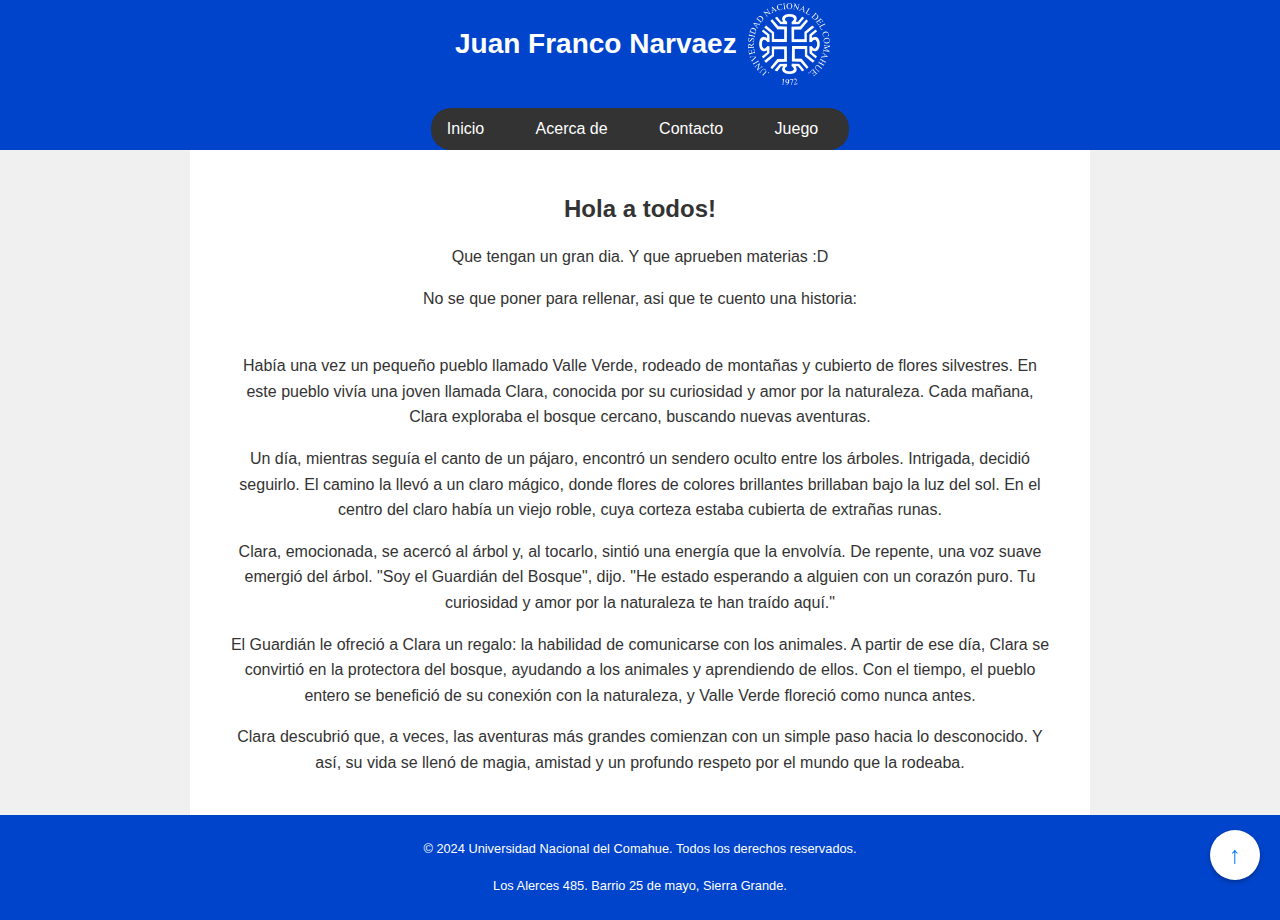
<file: index.html>
<!DOCTYPE html> 
<html lang="es"> 
<head>
    <meta charset="UTF-8">
    <meta name="viewport" content="width=device-width, initial-scale=1.0">
    <title>Juan Franco Narvaez - Página Personal</title>
    <link rel="stylesheet" href="estilos.css">
</head>
<body>
    <header>
        <div class="header-brand">
            <h1 class="header-brand__title">Juan Franco Narvaez</h1>
            <img class="header-brand__logo" src="./img/logocurza.png" alt="Logo CURZA">
        </div>
        <nav>
            <ul>
                <li><a href="index.html">Inicio</a></li>
                <li><a href="acercade.html">Acerca de</a></li>
                <li><a href="contacto.html">Contacto</a></li>
                <li><a href="juego.html">Juego</a></li>
            </ul>
        </nav>
    </header>
    <main>
        <section>
            <h2>Hola a todos!</h2>
            <p>Que tengan un gran dia. Y que aprueben materias :D</p>
            <p>No se que poner para rellenar, asi que te cuento una historia:</p>
            <br>
                <p>Había una vez un pequeño pueblo llamado Valle Verde, rodeado de montañas y cubierto de flores silvestres. En este pueblo vivía una joven llamada Clara, conocida por su curiosidad y amor por la naturaleza. Cada mañana, Clara exploraba el bosque cercano, buscando nuevas aventuras.</p>

                <p>Un día, mientras seguía el canto de un pájaro, encontró un sendero oculto entre los árboles. Intrigada, decidió seguirlo. El camino la llevó a un claro mágico, donde flores de colores brillantes brillaban bajo la luz del sol. En el centro del claro había un viejo roble, cuya corteza estaba cubierta de extrañas runas.</p>

                <p>Clara, emocionada, se acercó al árbol y, al tocarlo, sintió una energía que la envolvía. De repente, una voz suave emergió del árbol. "Soy el Guardián del Bosque", dijo. "He estado esperando a alguien con un corazón puro. Tu curiosidad y amor por la naturaleza te han traído aquí."</p>

                <p>El Guardián le ofreció a Clara un regalo: la habilidad de comunicarse con los animales. A partir de ese día, Clara se convirtió en la protectora del bosque, ayudando a los animales y aprendiendo de ellos. Con el tiempo, el pueblo entero se benefició de su conexión con la naturaleza, y Valle Verde floreció como nunca antes.</p>

                <p>Clara descubrió que, a veces, las aventuras más grandes comienzan con un simple paso hacia lo desconocido. Y así, su vida se llenó de magia, amistad y un profundo respeto por el mundo que la rodeaba.</p>

            
        </section>

    </main>
    <button class="back-to-top" onclick="scrollToTop()">↑</button>
    <footer>
        <p>&copy; 2024 Universidad Nacional del Comahue. Todos los derechos reservados.</p>
        <p>Los Alerces 485. Barrio 25 de mayo, Sierra Grande.</p>
    </footer>
    <script src="script.js"></script>
</body>
</html>
</file>
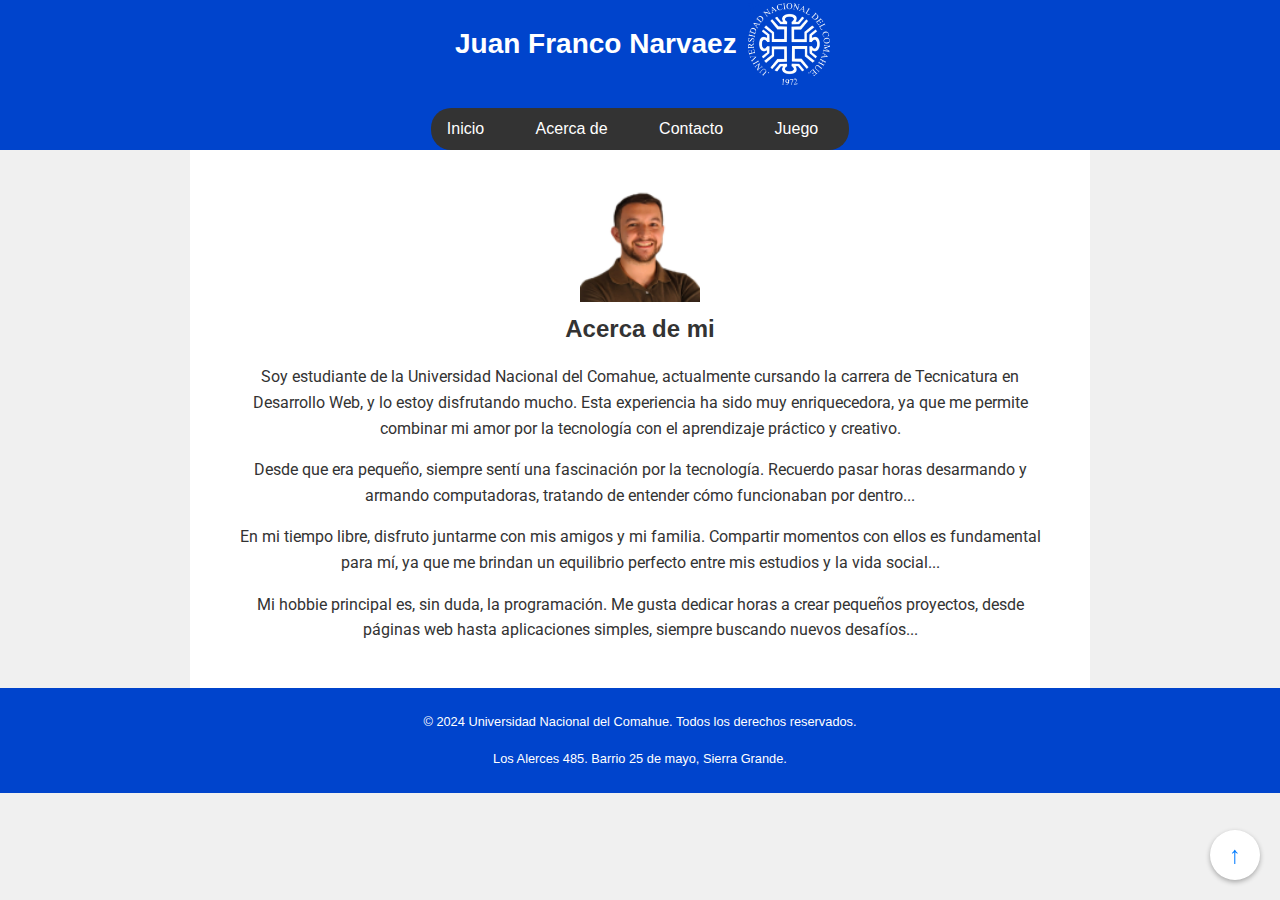
<file: acercade.html>
<!DOCTYPE html>
<html lang="es">
<head>
    <meta charset="UTF-8">
    <meta name="viewport" content="width=device-width, initial-scale=1.0">
    <title>Acerca de mi</title>
    <link rel="stylesheet" href="estilos.css">
    <link href="https://fonts.googleapis.com/css2?family=Roboto:wght@400&display=swap" rel="stylesheet">

</head>
<body>
    <header>
        <div class="header-brand">
            <h1 class="header-brand__title">Juan Franco Narvaez</h1>
            <img class="header-brand__logo" src="./img/logocurza.png" alt="Logo CURZA">
        </div>
        <nav>
            <ul>
                <li><a href="index.html">Inicio</a></li>
                <li><a href="acercade.html">Acerca de</a></li>
                <li><a href="contacto.html">Contacto</a></li>
                <li><a href="juego.html">Juego</a></li>
            </ul>
        </nav>
    </header>
    <main>
        <img class="about-photo" src="img/fran.png" alt="Foto de Juan Franco Narvaez">
        <h2>Acerca de mi</h2>
        <article>
            <p>Soy estudiante de la Universidad Nacional del Comahue, actualmente cursando la carrera de Tecnicatura en Desarrollo Web, y lo estoy disfrutando mucho. Esta experiencia ha sido muy enriquecedora, ya que me permite combinar mi amor por la tecnología con el aprendizaje práctico y creativo.</p>
            <div id="texto-completo">
                <p>Desde que era pequeño, siempre sentí una fascinación por la tecnología. Recuerdo pasar horas desarmando y armando computadoras, tratando de entender cómo funcionaban por dentro...</p>
                
                <p>En mi tiempo libre, disfruto juntarme con mis amigos y mi familia. Compartir momentos con ellos es fundamental para mí, ya que me brindan un equilibrio perfecto entre mis estudios y la vida social...</p>
                
                <p>Mi hobbie principal es, sin duda, la programación. Me gusta dedicar horas a crear pequeños proyectos, desde páginas web hasta aplicaciones simples, siempre buscando nuevos desafíos...</p>
                
                <p>Estoy emocionado por lo que el futuro me depara en este apasionante campo. ¿Tienes algún área específica de la programación que te interese explorar más?</p>
                <p>Lorem ipsum dolor sit amet consectetur adipisicing elit. Cumque voluptatibus deserunt vel non veritatis ab magnam quidem molestias exercitationem, in eaque laudantium nesciunt! Ullam ipsa assumenda dolorum minima laudantium enim?</p>
                <p>Lorem ipsum dolor sit amet consectetur adipisicing elit. Cumque voluptatibus deserunt vel non veritatis ab magnam quidem molestias exercitationem, in eaque laudantium nesciunt! Ullam ipsa assumenda dolorum minima laudantium enim?</p>
                <p>Lorem ipsum dolor sit amet consectetur adipisicing elit. Cumque voluptatibus deserunt vel non veritatis ab magnam quidem molestias exercitationem, in eaque laudantium nesciunt! Ullam ipsa assumenda dolorum minima laudantium enim?</p>
                <p>Lorem ipsum dolor sit amet consectetur adipisicing elit. Cumque voluptatibus deserunt vel non veritatis ab magnam quidem molestias exercitationem, in eaque laudantium nesciunt! Ullam ipsa assumenda dolorum minima laudantium enim?</p>
            </div>
            <!-- Botón para mostrar más contenido -->
            <button id="btn-leer-mas">Leer más...</button>
        </article>
    </main>
    <button class="back-to-top" onclick="scrollToTop()">↑</button>
    <footer>
        <p>&copy; 2024 Universidad Nacional del Comahue. Todos los derechos reservados.</p>
        <p>Los Alerces 485. Barrio 25 de mayo, Sierra Grande.</p>    
    </footer>
    <script src="script.js"></script>
</body>
</html>
</file>
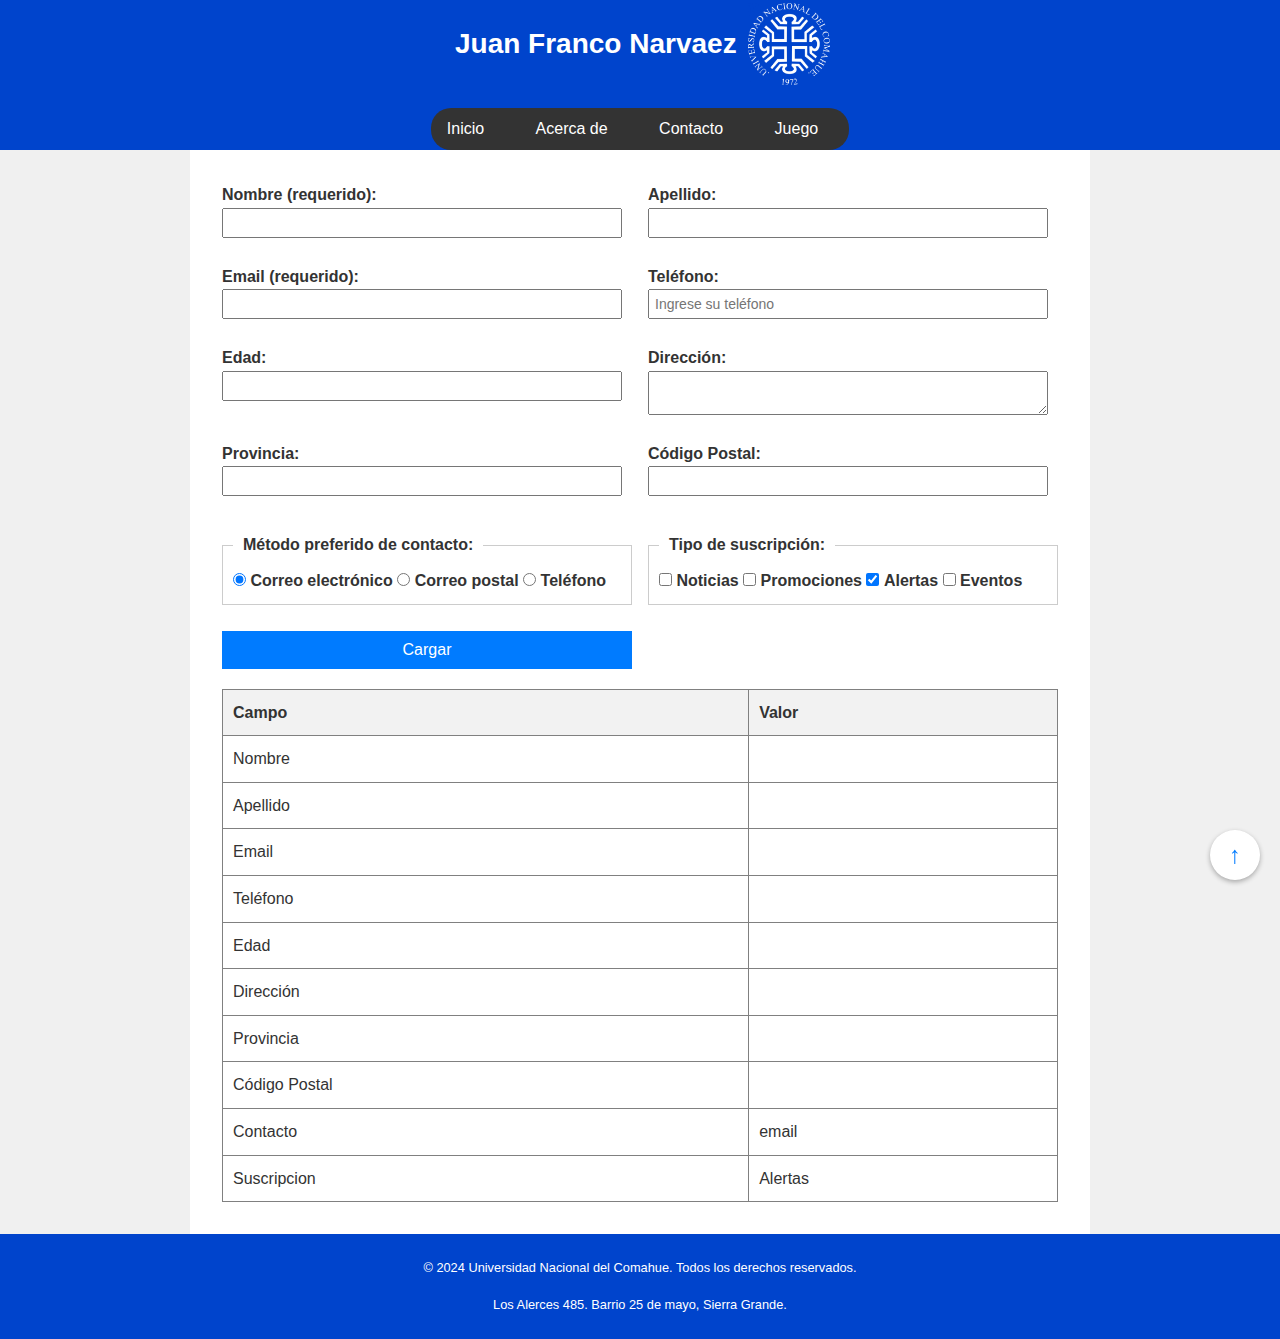
<file: contacto.html>
<!DOCTYPE html>
<html lang="es">
<head>
    <meta charset="UTF-8">
    <meta name="viewport" content="width=device-width, initial-scale=1.0">
    <title>Contacto</title>
    <link rel="stylesheet" href="estilos.css">
</head>
<body>
    <header>
        <div class="header-brand">
            <h1 class="header-brand__title">Juan Franco Narvaez</h1>
            <img class="header-brand__logo" src="./img/logocurza.png" alt="Logo CURZA">
        </div>
        <nav>
            <ul>
                <li><a href="index.html">Inicio</a></li>
                <li><a href="acercade.html">Acerca de</a></li>
                <li><a href="contacto.html">Contacto</a></li>
                <li><a href="juego.html">Juego</a></li>
            </ul>
        </nav>
    </header>
    <main>
        <section>
            <form>
                <div class="form-group">
                    <label for="nombre">Nombre (requerido):</label>
                    <input type="text" id="nombre" name="nombre" maxlength="20" required>
                </div>
                
                <div class="form-group">
                    <label for="apellido">Apellido:</label>
                    <input type="text" id="apellido" name="apellido" maxlength="20">
                </div>
                
                <div class="form-group">
                    <label for="email">Email (requerido):</label>
                    <input type="email" id="email" name="email" required>
                </div>
                
                <div class="form-group">
                    <label for="telefono">Teléfono:</label>
                    <input type="tel" id="telefono" name="telefono" placeholder="Ingrese su teléfono" maxlength="10" required>
                </div>
                
                <div class="form-group">
                    <label for="edad">Edad:</label>
                    <input type="number" id="edad" name="edad" min="16" max="120" required>
                </div>
                
                <div class="form-group">
                    <label for="direccion">Dirección:</label>
                    <textarea id="direccion" name="direccion"></textarea>
                </div>
    
                <div class="form-group">
                    <label for="provincia">Provincia:</label>
                    <input type="text" id="provincia" name="provincia" list="provincias" required>
                    <datalist id="provincias">
                        <option value="Río Negro">
                        <option value="Neuquén">
                        <option value="Chubut">
                        <option value="Misiones">
                        <option value="Chaco">
                        <option value="Buenos Aires">
                        <option value="Santa Cruz">
                        <option value="Tierra del Fuego">
                    </datalist>
                </div>
                                                
                <div class="form-group">
                    <label for="codigo_postal">Código Postal:</label>
                    <input type="text" id="codigo_postal" name="codigo_postal" required pattern="^[A-Z][0-9]{4}[A-Z]{3}$" title="El formato debe ser: una 1 letra mayúscula, 4 números y 3 letras mayúsculas. Ejemplo: A1234ABC">
                </div>
    
            <fieldset>
                <legend>Método preferido de contacto:</legend>
                <input type="radio" id="email_contact" name="contacto" value="email" checked>
                <label for="email_contact">Correo electrónico</label>
                <input type="radio" id="postal" name="contacto" value="postal">
                <label for="postal">Correo postal</label>
                <input type="radio" id="telefono_contact" name="contacto" value="telefono">
                <label for="telefono_contact">Teléfono</label>
            </fieldset>
            
            <fieldset>
                <legend>Tipo de suscripción:</legend>
                <input type="checkbox" id="noticias" name="suscripcion" value="noticias">
                <label for="noticias">Noticias</label>
                <input type="checkbox" id="promociones" name="suscripcion" value="promociones">
                <label for="promociones">Promociones</label>
                <input type="checkbox" id="alertas" name="suscripcion" value="alertas" checked>
                <label for="alertas">Alertas</label>
                <input type="checkbox" id="eventos" name="suscripcion" value="eventos">
                <label for="eventos">Eventos</label>
            </fieldset>
            
            <button type="submit">Cargar</button>
        </form>
        
    <table border="1">
        <thead>
            <tr>
                <th>Campo</th>
                <th>Valor</th>
            </tr>
        </thead>
        <tbody>
            <tr>
                <td>Nombre</td>
                <td data-field="nombre"></td>
            </tr>
            <tr>
                <td>Apellido</td>
                <td data-field="apellido"></td>
            </tr>
            <tr>
                <td>Email</td>
                <td data-field="email"></td>
            </tr>
            <tr>
                <td>Teléfono</td>
                <td data-field="telefono"></td>
            </tr>
            <tr>
                <td>Edad</td>
                <td data-field="edad"></td>
            </tr>
            <tr>
                <td>Dirección</td>
                <td data-field="direccion"></td>
            </tr>
            <tr>
                <td>Provincia</td>
                <td data-field="provincia"></td>
            </tr>
            <tr>
                <td>Código Postal</td>
                <td data-field="codigo_postal"></td>
            </tr>
            <tr>
                <td>Contacto</td>
                <td data-field="contacto"></td>
            </tr>
            <tr>
                <td>Suscripcion</td>
                <td data-field="suscripcion"></td>
            </tr>
        </tbody>
        
    </table>

    </section>    
</main>

<button class="back-to-top" onclick="scrollToTop()">↑</button>
    
    <footer>
        <p>&copy; 2024 Universidad Nacional del Comahue. Todos los derechos reservados.</p>
        <p>Los Alerces 485. Barrio 25 de mayo, Sierra Grande.</p>
    </footer>
    <script src="script.js"></script>
</body>
</html>
</file>
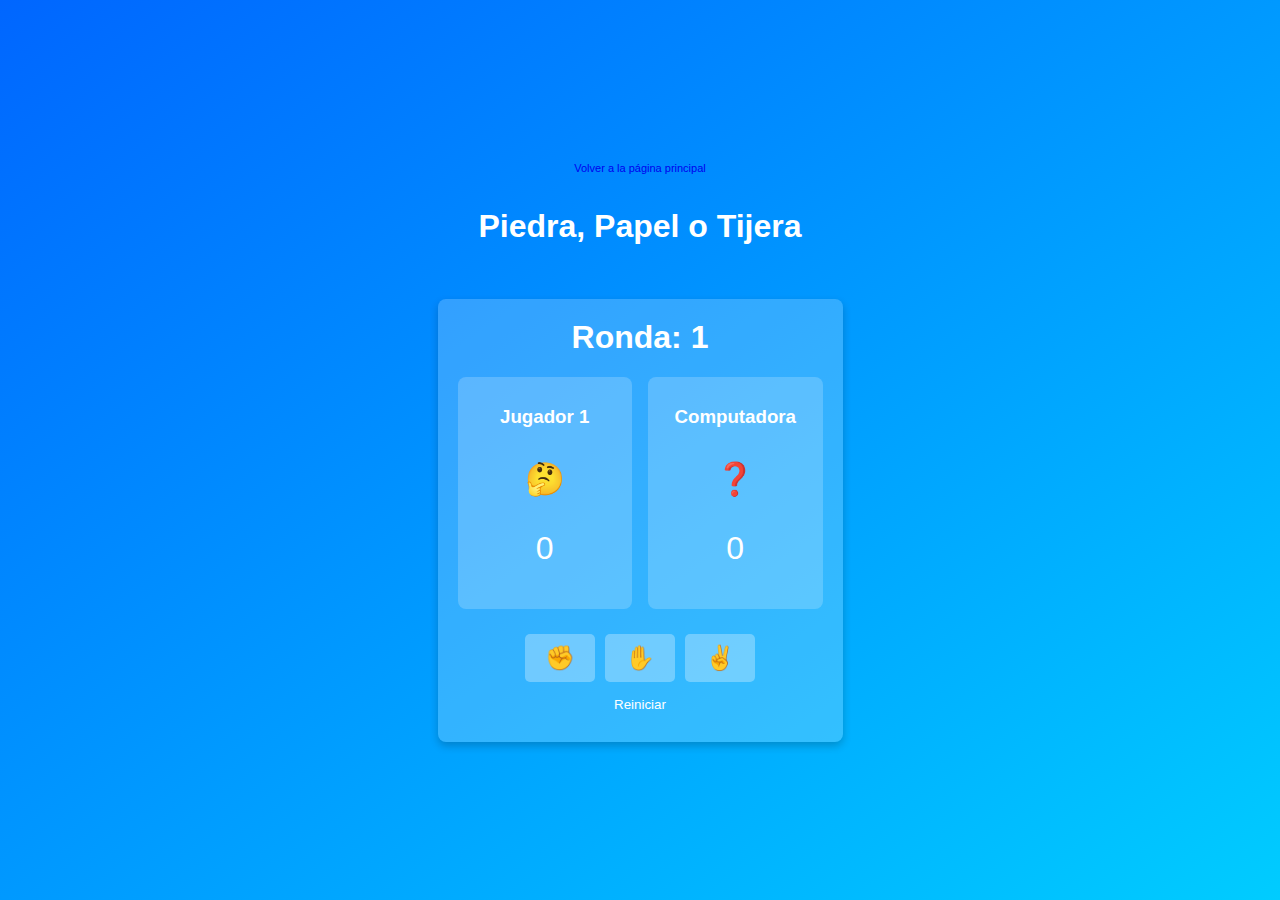
<file: juego.html>
<!DOCTYPE html>
<html lang="es">
<head>
    <meta charset="UTF-8">
    <meta name="viewport" content="width=device-width, initial-scale=1.0">
    <title>Piedra, Papel o Tijera</title>
    <link rel="stylesheet" href="juego.css">
</head>
<body> 
    <header>
        <a href="index.html">Volver a la página principal</a>
        <h1>Piedra, Papel o Tijera</h1>
    </header>
    <div class="game-container">
        <h1 id="round">Ronda: 1</h1>
        <div class="game">
            <div class="player">
                <h3>Jugador 1</h3>
                <p id="player-choice" class="unknow-animation">&#129300;</p>
                <p id="player-score">0</p>
            </div>
            <div class="computer">
                <h3>Computadora</h3>
                <p id="computer-choice" class="unknow-animation">❓</p>
                <p id="computer-score">0</p>
            </div>
        </div>
        <p id="result"></p>
        <div class="choices">
            <button id="piedra" onclick="play('piedra')">✊</button>
            <button id="papel" onclick="play('papel')">✋</button>
            <button id="tijera" onclick="play('tijera')">✌️</button>
        </div>
        <button class="btn-reset" onclick="resetGame()">Reiniciar</button>
    </div>
    <script src="juego.js"></script>
</body>
</html>
</file>
<file: estilos.css>
* {
    margin: 0;
    padding: 0;
    box-sizing: border-box;
}

html {
    height: 100%;
    width: 100%;
}

body {
    font-family: 'Verdana', sans-serif;
    margin: 0;
    padding: 0;
    background-color: #f0f0f0;
    color: #333;
    line-height: 1.6;
}

header, footer {
    background-color: #0044cc;
    color: white;
    text-align: center;
    padding: 0;
    display: flex;
    justify-content: center;
    align-items: center;
    flex-direction: column;
}

h1, h2, p {
    margin: 0;
    padding: 8px;
    text-align: center;
}

header{
    position: fixed;
    top: 0;
    left: 0;
    width: 100%;
    height: 150px;
    z-index: 2;
    justify-content: space-between;
}

nav {
    background-color: #333;
    text-align: center;
    border-radius: 20px;
}

nav ul {
    list-style: none;
    padding: 0;
    margin: 0;
}

nav ul li {
    display: inline;
    margin-right: 15px;
}

nav ul li a {
    color: white;
    text-decoration: none;
    padding: 8px 16px;
    display: inline-block;
}

main {
    padding: 32px;
    max-width: 900px;
    margin: 0 auto;
    background-color: white;
    margin-top: 150px; /*==== EL MISMO HEIGHT HEADER====*/
}

main h2{
    position: sticky;
}

article{
    max-height: 300px;
    overflow-y: scroll;
        font-family: 'Roboto', sans-serif;
        line-height: 1.6;
}

.about-photo{
    display: block;
    margin: 0 auto;
    height: 120px;
    width: 120px;
}

footer {
    font-size: 12.8px;
    padding: 16px;
}

.header-brand{
    display: flex;
    justify-content: space-between;
    align-items: center;
}
.header-brand__title{
    font-size: 28px;
}

.header-brand__logo {
    width: 82px;
    height: 82px;
    animation: spin 5s linear infinite;
    margin:.2rem;
}

@keyframes spin {
    from {
        transform: rotateY(0deg);
    }
    to {
        transform: rotateY(360deg);
    }
}

.back-to-top {
    position: fixed;
    bottom: 20px;
    right: 20px;
    width: 50px;
    height: 50px;
    background-color: white;
    color: #007BFF;
    border: none;
    border-radius: 50%;
    display: flex;
    align-items: center;
    justify-content: center;
    cursor: pointer;
    font-size: 24px;
    box-shadow: 0 2px 5px rgba(0, 0, 0, 0.3);
    transition: background-color 0.3s;
}

.back-to-top:hover {
    background-color: #0056b3;
}


/*===== Formulario Contacto */
form {
    display: grid;
    grid-template: 1fr / 1fr 1fr;
    gap: 1rem;
}

.form-group {
    display: flex;
    flex-direction: column;
    margin-bottom: 10px;
}

label {
    font-weight: bold;
}

input[type="text"],
input[type="email"],
input[type="number"],
input[type="tel"],
textarea,
select {
    padding: 5px;
    font-size: 14px;
    width: 100%;
    max-width: 400px;
}

fieldset {
    margin: 10px 0;
    padding: 10px;
    border: 1px solid #ccc;
}

legend {
    font-weight: bold;
    padding: 0 10px;
}

button {
    padding: 10px 15px;
    background-color: #007bff;
    color: white;
    border: none;
    cursor: pointer;
    font-size: 16px;
    align-self: flex-start;
}

button:hover {
    background-color: #0056b3;
}

table {
    width: 100%;
    margin-top: 20px;
    border-collapse: collapse;
}

th, td {
    padding: 10px;
    text-align: left;
}

th {
    background-color: #f2f2f2;
}
</file>
<file: juego.css>
body {
    font-family: Arial, sans-serif;
    background: linear-gradient(to bottom right, #0066ff, #00ccff);
    color: #fff;
    display: flex;
    align-items: center;
    justify-content: center;
    flex-direction: column;
    height: 100vh;
    margin: 0;
}

header{
    text-align: center;
    margin-bottom: 2rem;
}

header h1{
    margin-top: 2rem;
}

header a{
    font-size: 11px;
    text-decoration: none;
}

.game-container {
    text-align: center;
    background: #ffffff33;
    padding: 20px;
    border-radius: 8px;
    box-shadow: 0 4px 8px rgba(0, 0, 0, 0.2);
    width: 365px;
}

h1 {
    margin-top: 0;
}

.game {
    display: flex;
    justify-content: space-between;
    gap:1rem;
    margin: 20px 0;
}

.player, .computer {
    background: #ffffff33;
    padding: 10px;
    border-radius: 8px;
    width: 45%;
    text-align: center;
    position: relative;
}

.player > p ,
.computer > p {
    font-size: 32px;
}

.choices {
    display: flex;
    justify-content: center;
    margin-top: 20px;
}

.choices button {
    font-size: 24px;
    margin: 5px;
    cursor: pointer;
    transition: transform 0.2s;
    background: rgba(255, 255, 255, 0.301);
}

.choices button.selected {
    background-color: white;  
}

.choices button:hover {
    transform: scale(1.2);
    background: white;
}

#result {
    font-size: 1.5rem;
    margin:0 auto;
    width: fit-content;
}

#result.win {
    color: rgb(0, 219, 0);
    font-weight: bold; 
    background-color: white;
}

#result.lose {
    color: red;  
    background-color: white;
}

#result.draw {
    color: rgb(255, 225, 0); 
    background-color: #333;
}

button {
    background-color: #fff;
    color: #333;
    padding: 10px 20px;
    border: none;
    border-radius: 5px;
    cursor: pointer;
}

.btn-reset{
    background-color: transparent;
    color: white;
}

/* Animación de elección de la computadora */
.unknow-animation {
    animation: shake 0.5s ease infinite;
}

@keyframes shake {
    0% { transform: scale(1); }
    50% { transform: scale(1.3); }
    100% { transform: scale(1); }
}
</file>
